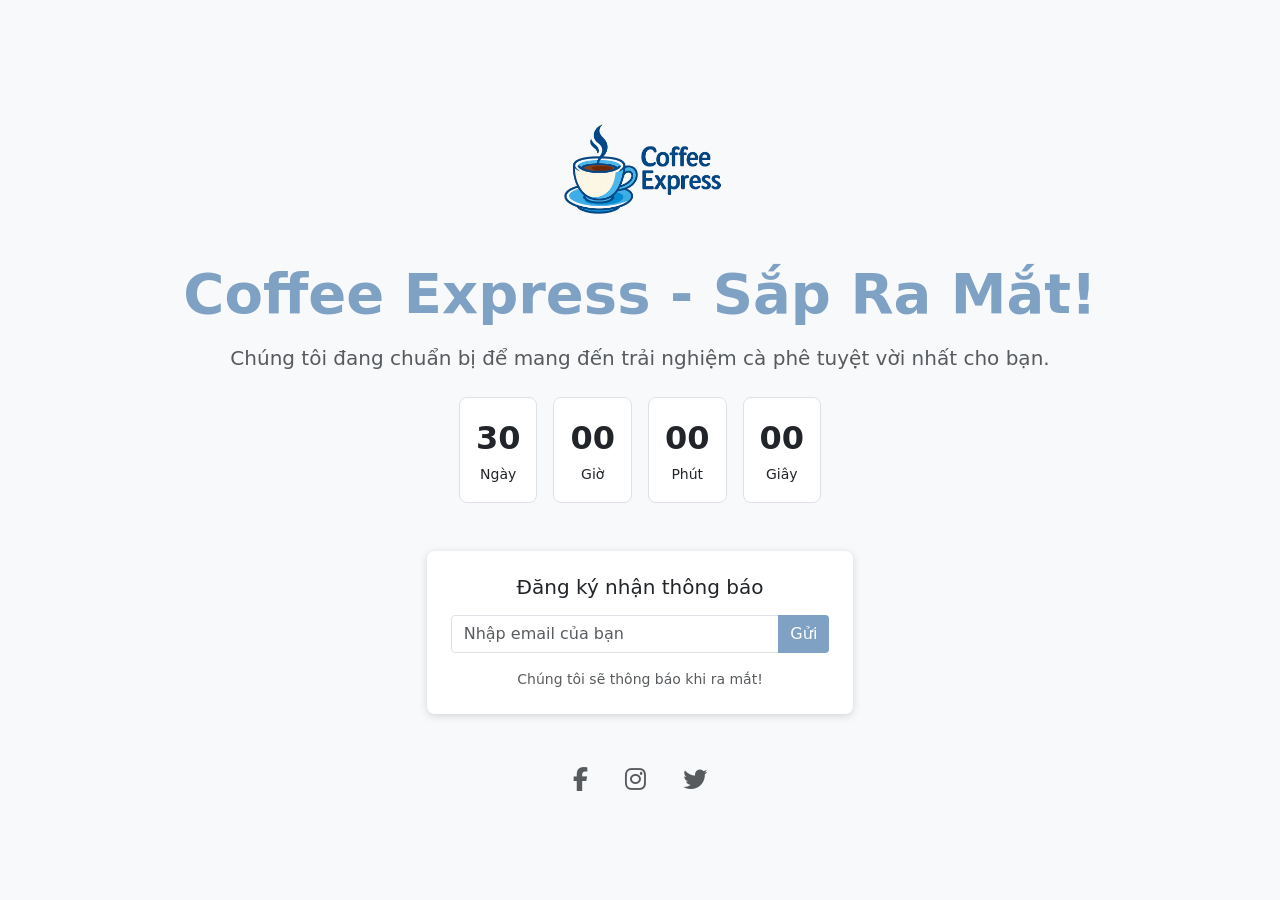
<file: client/coming_soon.html>
<!DOCTYPE html>
<html lang="en">
<head>
    <meta charset="UTF-8">
    <meta name="viewport" content="width=device-width, initial-scale=1.0">
    <title>Coming Soon - Coffee Express</title>
    <!-- Bootstrap 5 CSS -->
    <link href="https://cdn.jsdelivr.net/npm/bootstrap@5.0.2/dist/css/bootstrap.min.css" rel="stylesheet" integrity="sha384-EVSTQN3/azprG1Anm3QDgpJLIm9Nao0Yz1ztcQTwFspd3yD65VohhpuuCOmLASjC" crossorigin="anonymous">
    <!-- Font Awesome CSS -->
    <link rel="stylesheet" href="https://cdnjs.cloudflare.com/ajax/libs/font-awesome/6.5.1/css/all.min.css" integrity="sha512-DTOQO9RWCH3ppGqcWaEA1BIZOC6xxalwEsw9c2QQeAIftl+Vegovlnee1c9QX4TctnWMn13TZye+giMm8e2LwA==" crossorigin="anonymous" referrerpolicy="no-referrer" />
    <!-- Global CSS -->
    <link rel="stylesheet" href="./src/css/main.css">
</head>
<body class="bg-light text-dark">
    <div class="page-wrapper d-flex flex-column justify-content-center align-items-center min-vh-100 text-center">
        <div class="mb-4">
            <img src="./src/img/logo.png" alt="Coffee Express Logo" class="img-fluid" style="max-width: 200px;">
        </div>
        <h1 class="display-4 fw-bold mb-3" style="color: var(--color-primary);">Coffee Express - Sắp Ra Mắt!</h1>
        <p class="lead mb-4 text-muted">Chúng tôi đang chuẩn bị để mang đến trải nghiệm cà phê tuyệt vời nhất cho bạn.</p>
        <div class="d-flex justify-content-center gap-3 mb-5">
            <div class="p-3 bg-white text-dark border rounded-md">
                <span class="fs-2 fw-bold">30</span><br>
                <small>Ngày</small>
            </div>
            <div class="p-3 bg-white text-dark border rounded-md">
                <span class="fs-2 fw-bold">00</span><br>
                <small>Giờ</small>
            </div>
            <div class="p-3 bg-white text-dark border rounded-md">
                <span class="fs-2 fw-bold">00</span><br>
                <small>Phút</small>
            </div>
            <div class="p-3 bg-white text-dark border rounded-md">
                <span class="fs-2 fw-bold">00</span><br>
                <small>Giây</small>
            </div>
        </div>
        <form id="notify-form" class="col-md-4 col-10 p-4 bg-white shadow-md rounded-md">
            <h5 class="mb-3 text-dark">Đăng ký nhận thông báo</h5>
            <div class="input-group mb-3">
                <input type="email" class="form-control rounded-sm" placeholder="Nhập email của bạn" required>
                <button type="submit" class="btn btn-primary rounded-sm">Gửi</button>
            </div>
            <p class="text-muted small mb-0">Chúng tôi sẽ thông báo khi ra mắt!</p>
        </form>
        <div class="mt-5">
            <a href="#" class="text-muted mx-3 fs-4"><i class="fab fa-facebook-f"></i></a>
            <a href="#" class="text-muted mx-3 fs-4"><i class="fab fa-instagram"></i></a>
            <a href="#" class="text-muted mx-3 fs-4"><i class="fab fa-twitter"></i></a>
        </div>
    </div>

    <!-- Bootstrap 5 JS -->
    <script src="https://cdn.jsdelivr.net/npm/bootstrap@5.0.2/dist/js/bootstrap.bundle.min.js" integrity="sha384-MrcW6ZMFYlzcLA8Nl+NtUVF0sA7MsXsP1UyJoMp4YLEuNSfAP+JcXn/tWtIaxVXM" crossorigin="anonymous"></script>
</body>
</html>
</file>
<file: client/src/css/main.css>
:root {
    --color-primary: #7FA1C3;
    --color-danger: #C80036;
    --color-black: #000;
    --color-white: #fff;
    --color-grey: #5c5c5e;
    --color-grey-light: #dcdcdc;
}

.logo img {
    max-width: 200px;
}

/* rounded */
.rounded-sm {
    border-radius: 4px;
}

.rounded-md {
    border-radius: 8px;
}

/* button  */
.btn-primary {
    background-color: var(--color-primary);
    border: none;
}

.btn-primary:hover {
    background-color: var(--color-primary);
    opacity: 0.9;
}

.btn-danger {
    background-color: var(--color-danger);
    color: var(--color-white);
}

.btn-cancle {
    margin: 8px 0px;
    border: 1px solid var(--color-grey);
}

.shadow-md {
    box-shadow: rgba(0, 0, 0, 0.15) 0px 2px 8px;
}

/* layout */
.page-wrapper {
    min-height: 100vh;
}


/* Dành cho page admin, admin_orders  */
.sidebar {
    background-color: var(--color-grey-light);
    height: 100vh;
    position: fixed;
    top: 0;
    left: 0;
}

.menu {
    list-style: none;
}

.menu li {
    padding: 10px 20px;
}

.menu li a {
    text-decoration: none;
    color: var(--color-black);
    font-weight: 500;
    display: block;
    padding: 8px 16px;
}

.menu li a:hover {
    color: var(--color-primary);
    background-color: var(--color-grey);
    border-radius: 4px;
}
</file>
